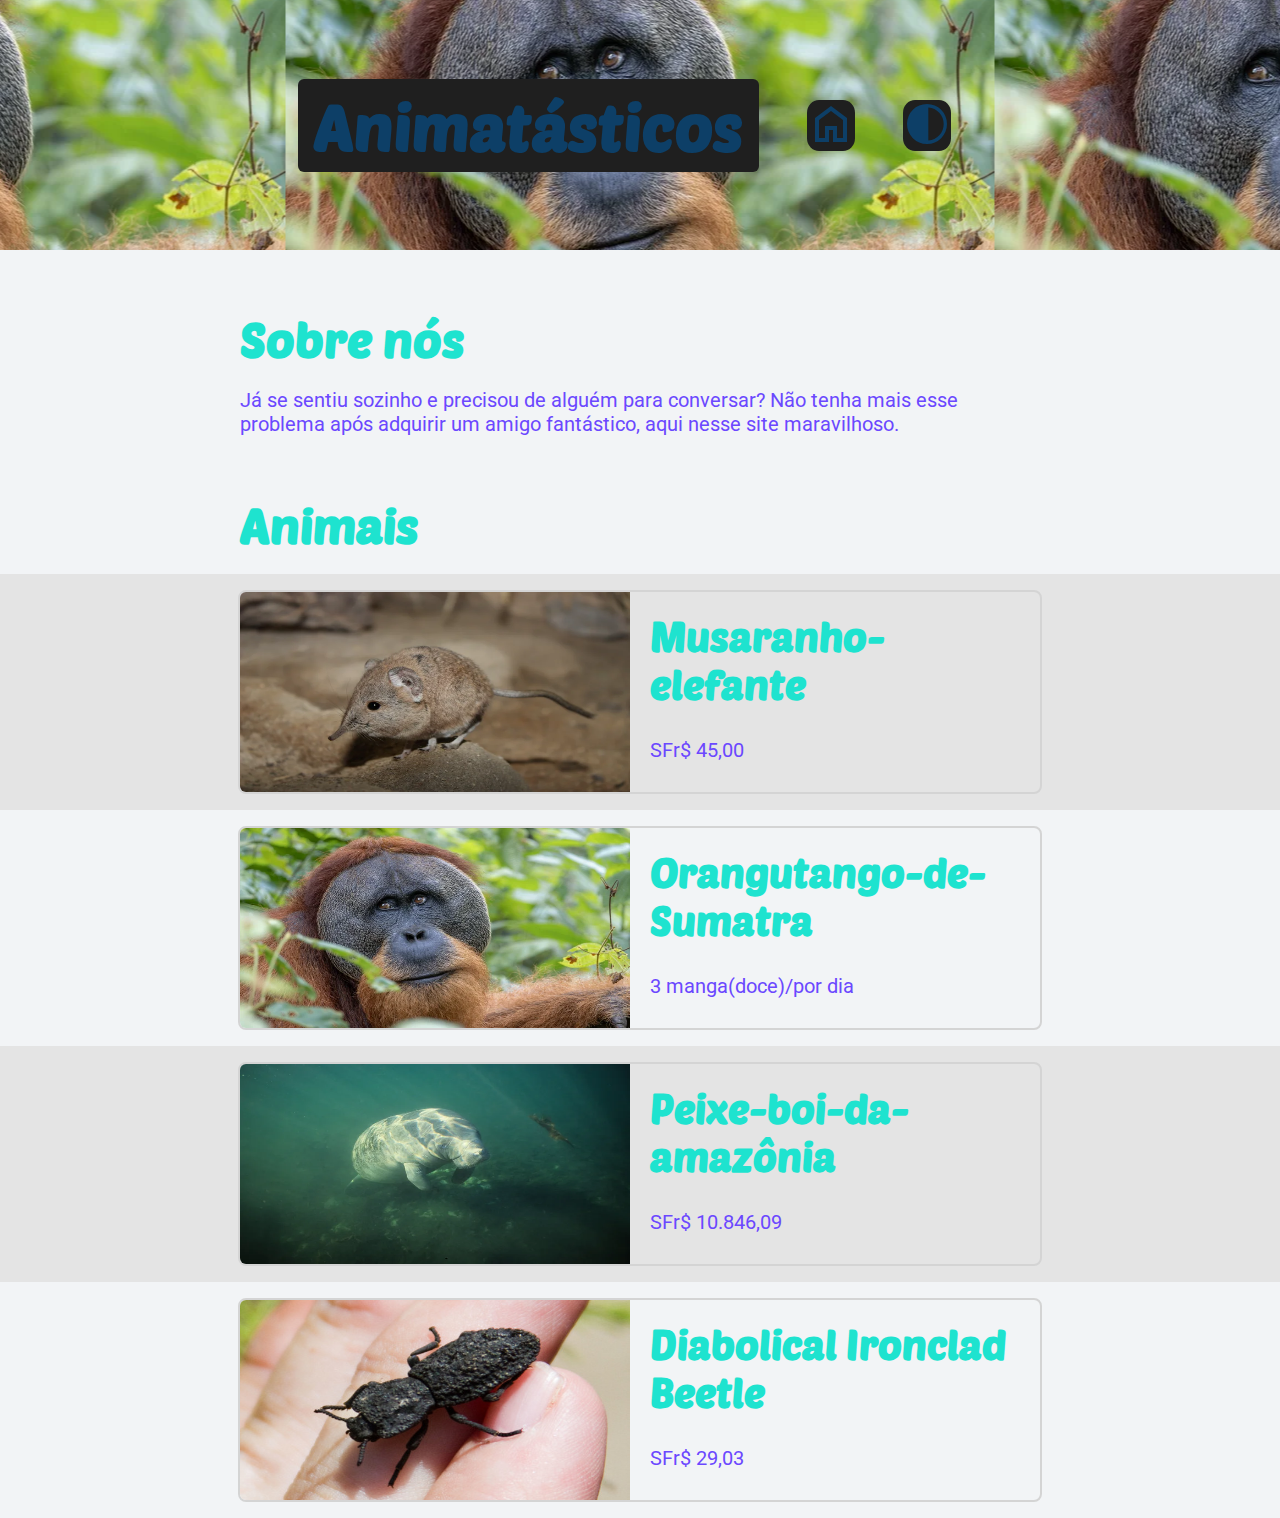
<file: index.html>
<!DOCTYPE html>
<html lang="pt">

<head>
    <meta charset="UTF-8">
    <meta name="viewport" content="width=device-width, initial-scale=1.0">
    <title>Animais Fantásticos</title>
    <link rel="stylesheet" href="./style.css">
    <link rel="preconnect" href="https://fonts.googleapis.com">
    <link rel="preconnect" href="https://fonts.gstatic.com" crossorigin>
    <link href="https://fonts.googleapis.com/css2?family=Poetsen+One&family=Roboto&display=swap" rel="stylesheet">
</head>

<body class="body">
    <header class="header orang">
        <h1 class="header-title">Animatásticos</h1>
        <a class="home" href="../index.html"><img src="../img/home_24dp_FILL0_wght400_GRAD0_opsz24.svg" alt="voltar para home"></a>
        <span class="dark" id='btn'><img src="./contrast_40dp_FILL0_wght400_GRAD0_opsz40.svg" alt=""></span>
    </header>

    <main>
        <div class="intro">
            <h2 class="intro-title">Sobre nós</h2>
            <p class="intro-text">Já se sentiu sozinho e precisou de alguém para conversar? Não tenha mais esse problema após adquirir um amigo fantástico, aqui nesse site maravilhoso.</p>
        </div>
        <div class="content">
            <h2 class="content-title">Animais</h2>
            <ul class="content-list">
                <li class="content-item">
                    <a href="./animais/musaranho.html" class="animal">
                        <div class="animal-img">
                            <img src="./img/musaranho.webp" alt="Musaranho-elefante">
                        </div>
                        <h3 class="animal-title">Musaranho-elefante</h3>
                        <p class="animal-preco">SFr$ 45,00</p>
                    </a>
                </li>
                <li class="content-item">
                    <a href="./animais/orangutango.html" class="animal">
                        <div class="animal-img">
                            <img class="slideshow" src="./img/orangutango.webp" alt="Musaranho-elefante">
                        </div>
                        <h3 class="animal-title">Orangutango-de-Sumatra</h3>
                        <p class="animal-preco">3 manga(doce)/por dia</p>
                    </a>
                </li>
                <li class="content-item">
                    <a href="./animais/peixe-boi.html" class="animal">
                        <div class="animal-img">
                            <img src="./img/peixe-boi.webp" alt="Musaranho-elefante">
                        </div>
                        <h3 class="animal-title">Peixe-boi-da-amazônia</h3>
                        <p class="animal-preco">SFr$ 10.846,09</p>
                    </a>
                </li>
                <li class="content-item">
                    <a href="./animais/beetle.html" class="animal">
                        <div class="animal-img">
                            <img src="./img/beetle.jpg" alt="Musaranho-elefante">
                        </div>
                        <h3 class="animal-title">Diabolical Ironclad Beetle</h3>
                        <p class="animal-preco">SFr$ 29,03</p>
                    </a>
                </li>
            </ul>
        </div>
    </main>
    <script src="./script/script.js"></script>
</body>

</html>
</file>
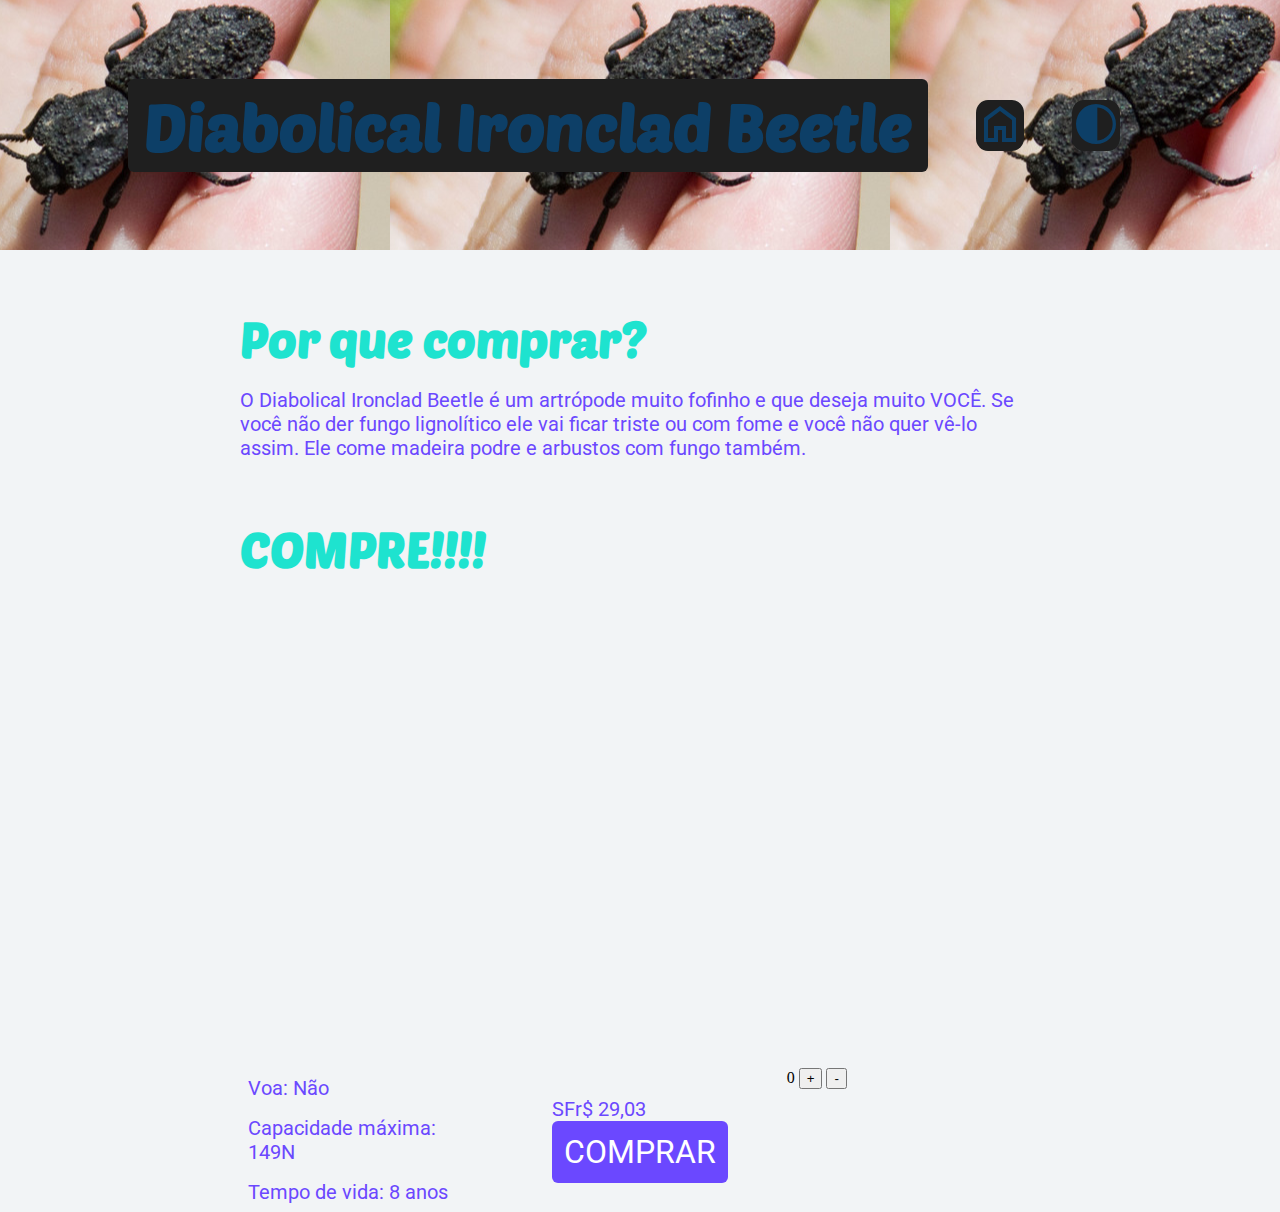
<file: animais/beetle.html>
<!DOCTYPE html>
<html lang="pt">

<head>
    <meta charset="UTF-8">
    <meta name="viewport" content="width=device-width, initial-scale=1.0">
    <title>Diabolical-Ironclad-Beetle - Animais fantásticos</title>
    <link rel="stylesheet" href="../style.css">
    <link rel="preconnect" href="https://fonts.googleapis.com">
    <link rel="preconnect" href="https://fonts.gstatic.com" crossorigin>
    <link href="https://fonts.googleapis.com/css2?family=Poetsen+One&family=Roboto&display=swap" rel="stylesheet">
</head>

<body>
    <header class="header beetle">
        <h1 class="header-title">Diabolical Ironclad Beetle</h1>
        <a class="home" href="../index.html"><img src="../img/home_24dp_FILL0_wght400_GRAD0_opsz24.svg" alt="voltar para home"></a>
        <span class="dark" id='btn'><img src="../contrast_40dp_FILL0_wght400_GRAD0_opsz40.svg" alt=""></span>
    </header>

    <main>
        <div class="porque">
            <h2 class="porque-title">Por que comprar?</h2>
            <p class="porque-text">
                O Diabolical Ironclad Beetle é um artrópode muito fofinho e que deseja muito VOCÊ. Se você não der fungo lignolítico ele vai ficar triste ou com fome e você não quer vê-lo assim. Ele come madeira podre e arbustos com fungo também.
            </p>
        </div>

        <div class="compre">
            <h2 class="compre-title">COMPRE!!!!</h2>
            <div class="compre-content">
                <div class="compre-vid">
                    <iframe width="560" height="315" src="https://www.youtube.com/embed/NS3AqJB5SfU?si=ILhCGCMsQV6Y1rfK" title="YouTube video player" frameborder="0" allow="accelerometer; autoplay; clipboard-write; encrypted-media; gyroscope; picture-in-picture; web-share" referrerpolicy="strict-origin-when-cross-origin" allowfullscreen></iframe>
                </div>
                <ul class="compre-list">
                    <li class="compre-item">
                        <p>Voa: Não</p>
                    </li>
                    <li class="compre-item">
                        <p>Capacidade máxima: 149N</p>
                    </li>
                    <li class="compre-item">
                        <p>Tempo de vida: 8 anos</p>
                    </li>
                </ul>
                <div class="compre-preco">
                    <p class="preco">SFr$ 29,03</p>
                    <a class="btn" href="#">Comprar</a>
                </div>
                <div class="counter">
                    <span id="value">0</span>
                    <button onclick="onIncrement()">+</button>
                    <button onclick="onDecrement()">-</button>
                </div>
            </div>
        </div>
    </main>
    <script src="../script/script.js"></script>

</body>

</html>
</file>
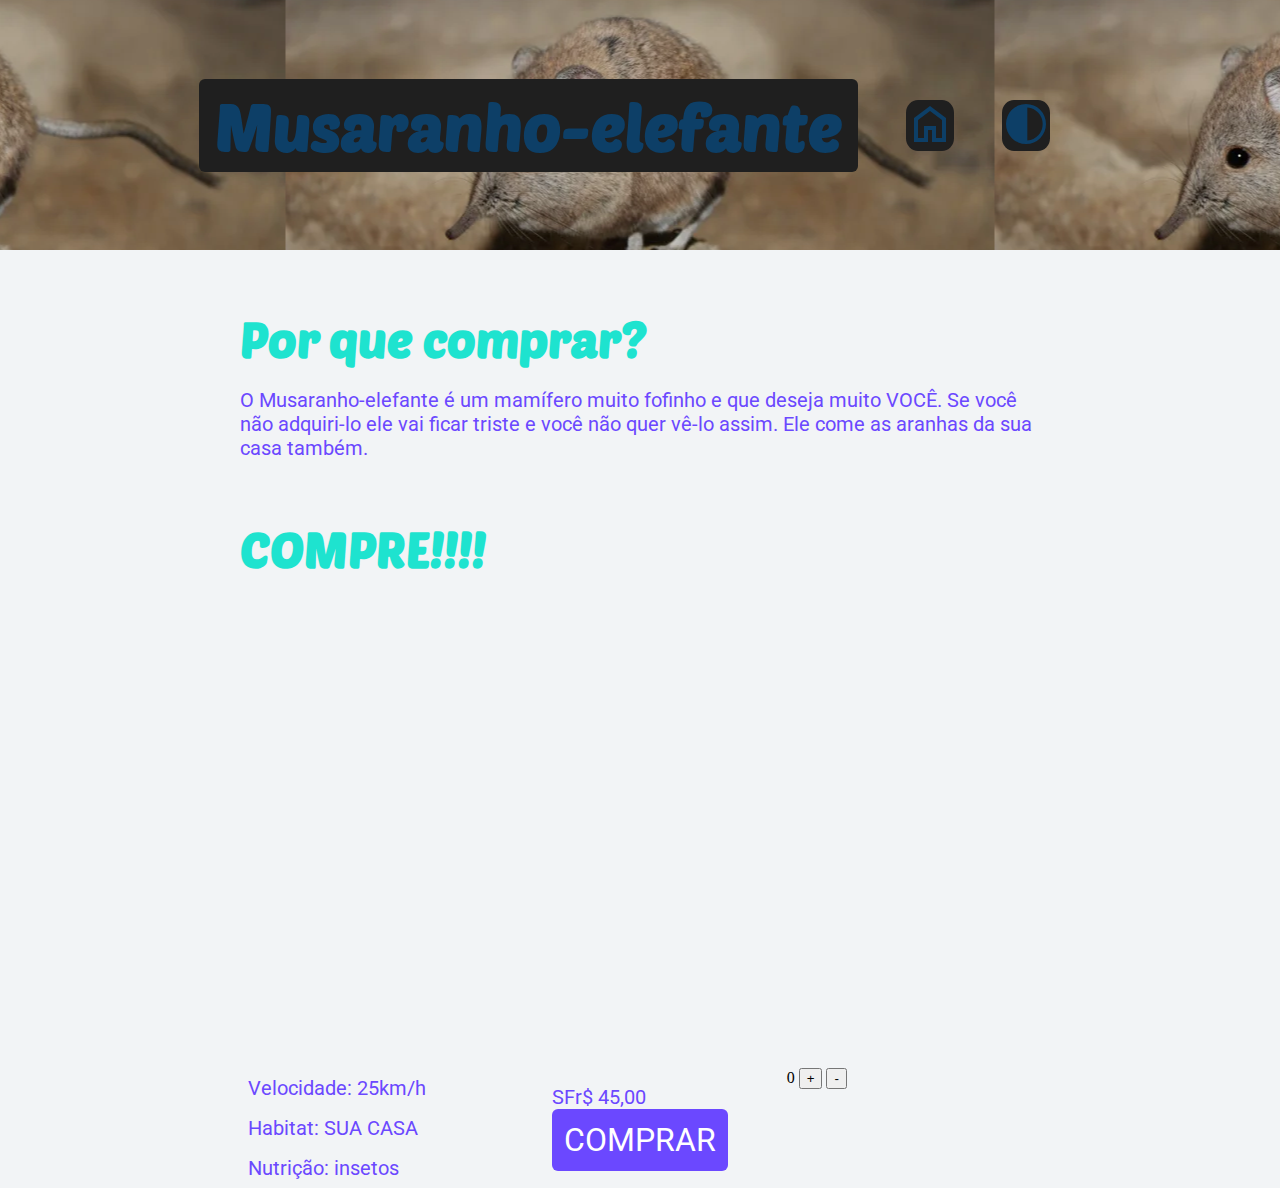
<file: animais/musaranho.html>
<!DOCTYPE html>
<html lang="pt">

<head>
    <meta charset="UTF-8">
    <meta name="viewport" content="width=device-width, initial-scale=1.0">
    <title>Musaranho-elefante - Animais fantásticos</title>
    <link rel="stylesheet" href="../style.css">
    <link rel="preconnect" href="https://fonts.googleapis.com">
    <link rel="preconnect" href="https://fonts.gstatic.com" crossorigin>
    <link href="https://fonts.googleapis.com/css2?family=Poetsen+One&family=Roboto&display=swap" rel="stylesheet">
</head>

<body>
    <header class="header musa">
        <h1 class="header-title">Musaranho-elefante</h1>
        <a class="home" href="../index.html"><img src="../img/home_24dp_FILL0_wght400_GRAD0_opsz24.svg" alt="voltar para home"></a>
        <span class="dark" id='btn'><img src="../contrast_40dp_FILL0_wght400_GRAD0_opsz40.svg" alt=""></span>
    </header>

    <main>
        <div class="porque">
            <h2 class="porque-title">Por que comprar?</h2>
            <p class="porque-text">
                O Musaranho-elefante é um mamífero muito fofinho e que deseja muito VOCÊ. Se você não adquiri-lo ele vai ficar triste e você não quer vê-lo assim. Ele come as aranhas da sua casa também.
            </p>
        </div>

        <div class="compre">
            <h2 class="compre-title">COMPRE!!!!</h2>
            <div class="compre-content">
                <div class="compre-vid">
                    <iframe width="560" height="315" src="https://www.youtube.com/embed/0FEYNBuEUUM?si=2qGO89aDcGKsv2KQ" title="YouTube video player" frameborder="0" allow="accelerometer; autoplay; clipboard-write; encrypted-media; gyroscope; picture-in-picture; web-share" referrerpolicy="strict-origin-when-cross-origin" allowfullscreen></iframe>
                </div>
                <ul class="compre-list">
                    <li class="compre-item">
                        <p>Velocidade: 25km/h</p>
                    </li>
                    <li class="compre-item">
                        <p>Habitat: SUA CASA</p>
                    </li>
                    <li class="compre-item">
                        <p>Nutrição: insetos</p>
                    </li>
                </ul>
                <div class="compre-preco">
                    <p class="preco">SFr$ 45,00</p>
                    <a class="btn" href="#">Comprar</a>
                </div>
                <div class="counter">
                    <span id="value">0</span>
                    <button onclick="onIncrement()">+</button>
                    <button onclick="onDecrement()">-</button>
                </div>
            </div>
        </div>
    </main>
    <script src="../script/script.js"></script>

</body>

</html>
</file>
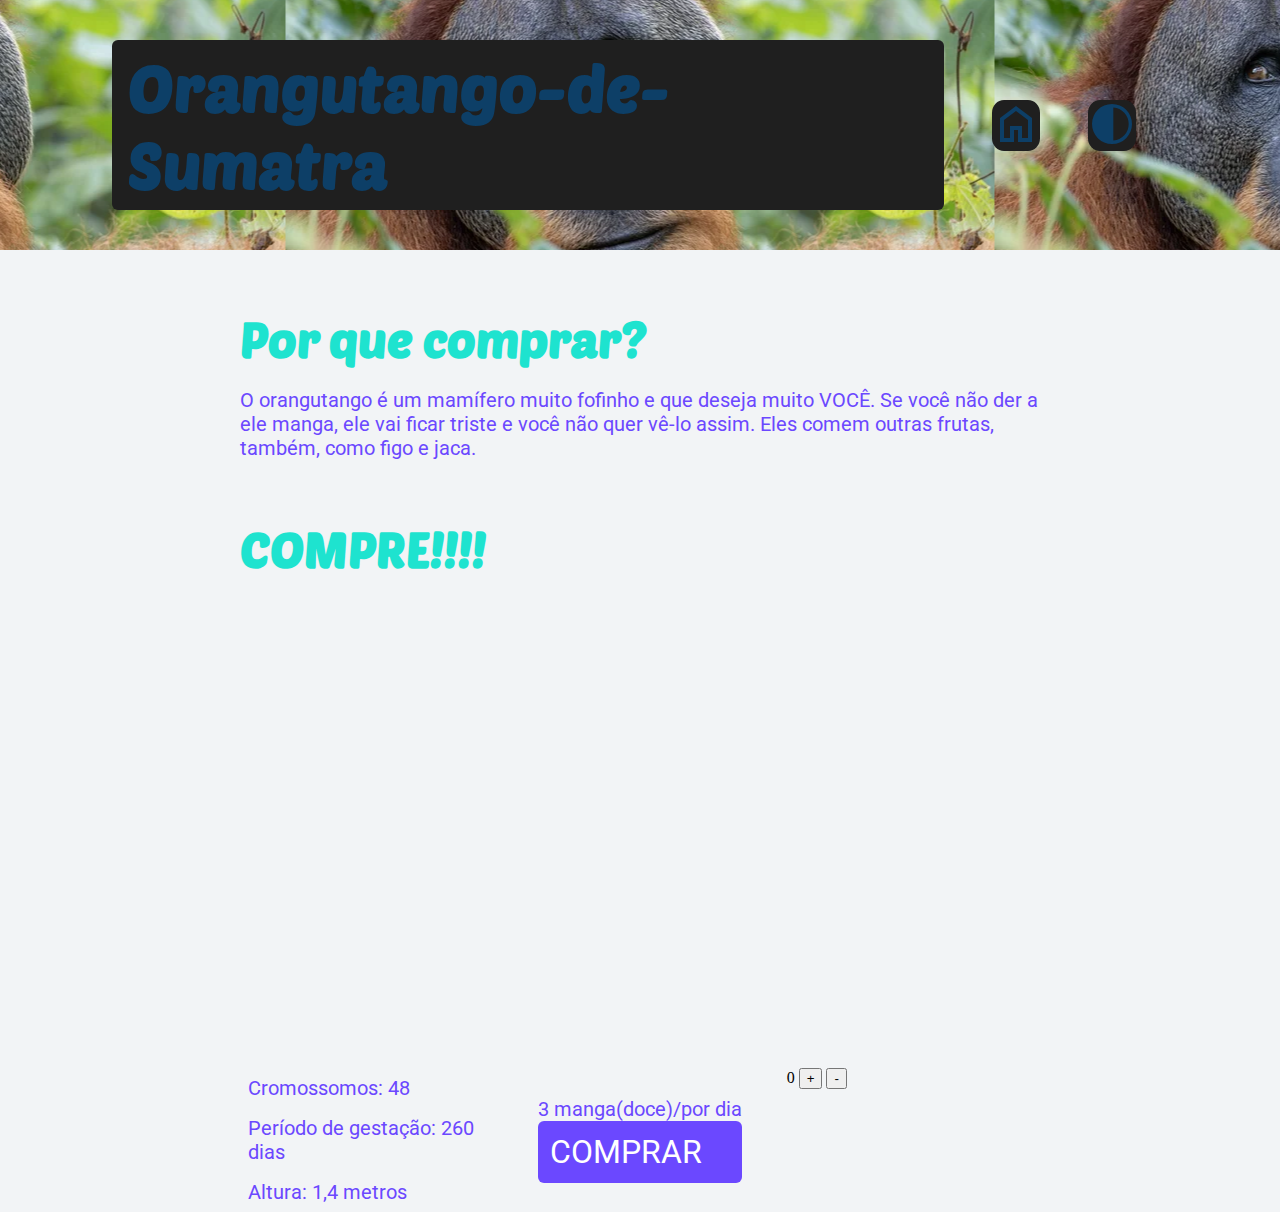
<file: animais/orangutango.html>
<!DOCTYPE html>
<html lang="pt">

<head>
    <meta charset="UTF-8">
    <meta name="viewport" content="width=device-width, initial-scale=1.0">
    <title>Orangutango-de-Sumatra - Animais fantásticos</title>
    <link rel="stylesheet" href="../style.css">
    <link rel="preconnect" href="https://fonts.googleapis.com">
    <link rel="preconnect" href="https://fonts.gstatic.com" crossorigin>
    <link href="https://fonts.googleapis.com/css2?family=Poetsen+One&family=Roboto&display=swap" rel="stylesheet">
</head>

<body>
    <header class="header orang">
        <h1 class="header-title">Orangutango-de-Sumatra</h1>
        <a class="home" href="../index.html"><img src="../img/home_24dp_FILL0_wght400_GRAD0_opsz24.svg" alt="voltar para home"></a>
        <span class="dark" id='btn'><img src="../contrast_40dp_FILL0_wght400_GRAD0_opsz40.svg" alt=""></span>
    </header>

    <main>
        <div class="porque">
            <h2 class="porque-title">Por que comprar?</h2>
            <p class="porque-text">
                O orangutango é um mamífero muito fofinho e que deseja muito VOCÊ. Se você não der a ele manga, ele vai ficar triste e você não quer vê-lo assim. Eles comem outras frutas, também, como figo e jaca.
            </p>
        </div>

        <div class="compre">
            <h2 class="compre-title">COMPRE!!!!</h2>
            <div class="compre-content">
                <div class="compre-vid">
                    <iframe width="560" height="315" src="https://www.youtube.com/embed/DVoVjqGyDJU?si=YUICDRInkjQ24vuV" title="YouTube video player" frameborder="0" allow="accelerometer; autoplay; clipboard-write; encrypted-media; gyroscope; picture-in-picture; web-share" referrerpolicy="strict-origin-when-cross-origin" allowfullscreen></iframe>
                </div>
                <ul class="compre-list">
                    <li class="compre-item">
                        <p>Cromossomos: 48</p>
                    </li>
                    <li class="compre-item">
                        <p>Período de gestação: 260 dias</p>
                    </li>
                    <li class="compre-item">
                        <p>Altura: 1,4 metros</p>
                    </li>
                </ul>
                <div class="compre-preco">
                    <p class="preco">3 manga(doce)/por dia</p>
                    <a class="btn" href="#">Comprar</a>
                </div>
                <div class="counter">
                    <span id="value">0</span>
                    <button onclick="onIncrement()">+</button>
                    <button onclick="onDecrement()">-</button>
                </div>
            </div>
        </div>
    </main>
    <script src="../script/script.js"></script>

</body>

</html>
</file>
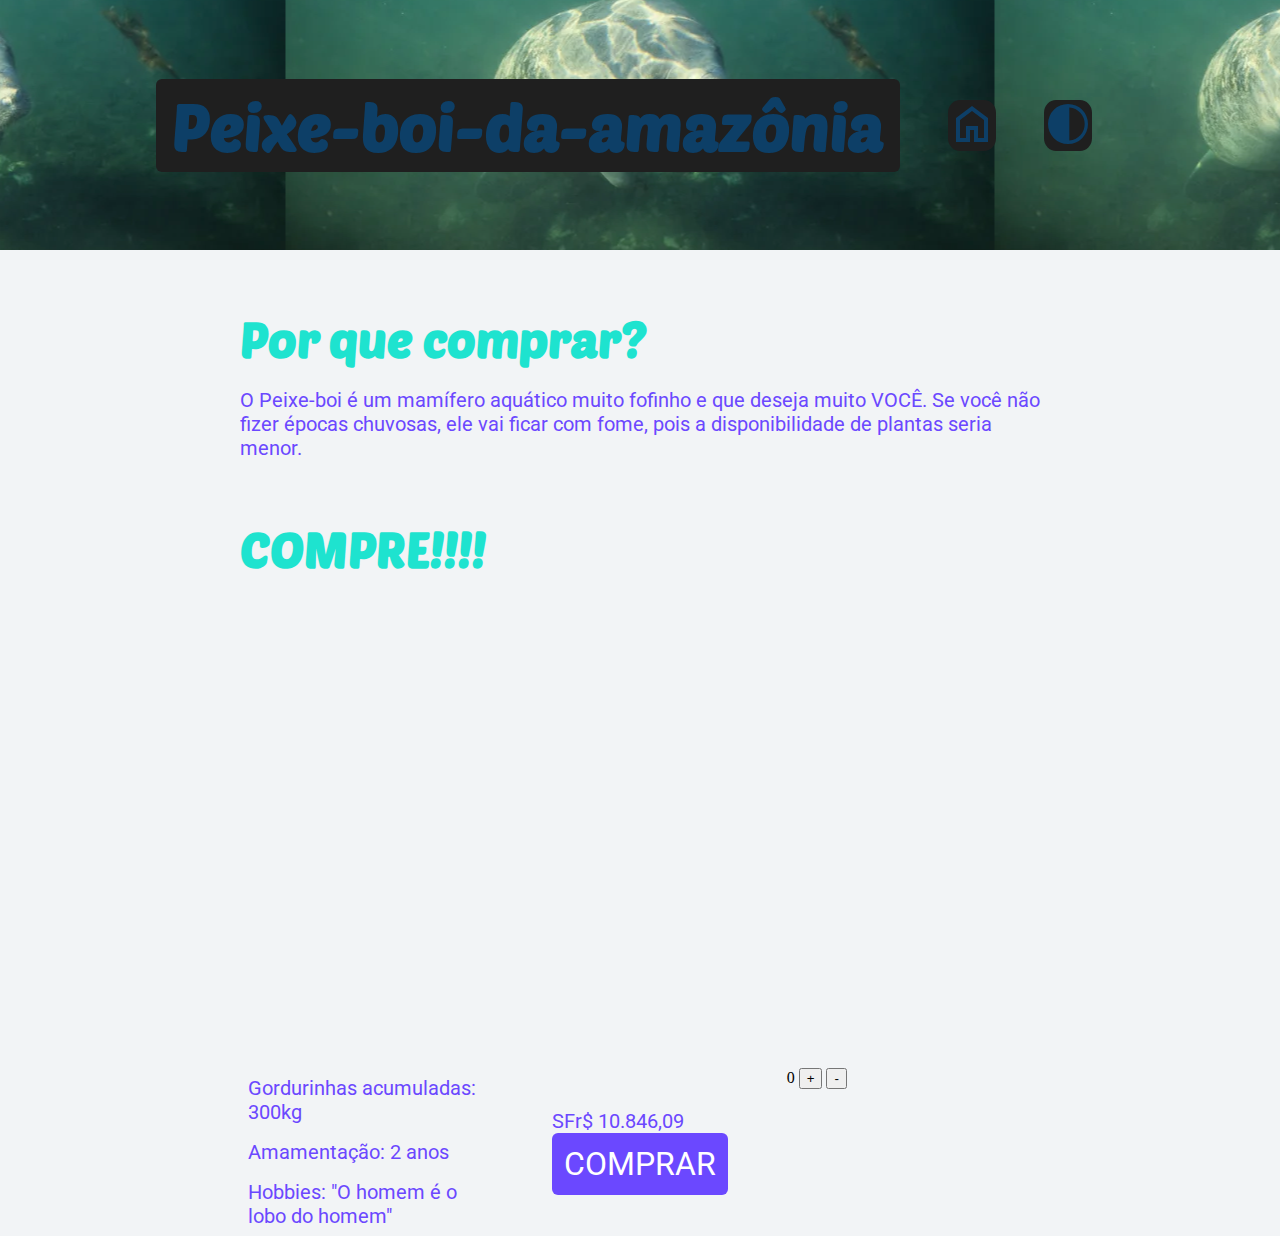
<file: animais/peixe-boi.html>
<!DOCTYPE html>
<html lang="pt">

<head>
    <meta charset="UTF-8">
    <meta name="viewport" content="width=device-width, initial-scale=1.0">
    <title>Peixe-boi - Animais fantásticos</title>
    <link rel="stylesheet" href="../style.css">
    <link rel="preconnect" href="https://fonts.googleapis.com">
    <link rel="preconnect" href="https://fonts.gstatic.com" crossorigin>
    <link href="https://fonts.googleapis.com/css2?family=Poetsen+One&family=Roboto&display=swap" rel="stylesheet">
</head>

<body>
    <header class="header boi">
        <h1 class="header-title">Peixe-boi-da-amazônia</h1>
        <a class="home" href="../index.html"><img src="../img/home_24dp_FILL0_wght400_GRAD0_opsz24.svg" alt="voltar para home"></a>
        <span class="dark" id='btn'><img src="../contrast_40dp_FILL0_wght400_GRAD0_opsz40.svg" alt=""></span>
    </header>

    <main>
        <div class="porque">
            <h2 class="porque-title">Por que comprar?</h2>
            <p class="porque-text">
                O Peixe-boi é um mamífero aquático muito fofinho e que deseja muito VOCÊ. Se você não fizer épocas chuvosas, ele vai ficar com fome, pois a disponibilidade de plantas seria menor.
            </p>
        </div>

        <div class="compre">
            <h2 class="compre-title">COMPRE!!!!</h2>
            <div class="compre-content">
                <div class="compre-vid">
                    <iframe width="560" height="315" src="https://www.youtube.com/embed/BGwgy2eewz4?si=ExZmTObyLAOC7Cxr" title="YouTube video player" frameborder="0" allow="accelerometer; autoplay; clipboard-write; encrypted-media; gyroscope; picture-in-picture; web-share" referrerpolicy="strict-origin-when-cross-origin" allowfullscreen></iframe>
                </div>
                <ul class="compre-list">
                    <li class="compre-item">
                        <p>Gordurinhas acumuladas: 300kg</p>
                    </li>
                    <li class="compre-item">
                        <p>Amamentação: 2 anos</p>
                    </li>
                    <li class="compre-item">
                        <p>Hobbies: "O homem é o lobo do homem"</p>
                    </li>
                </ul>
                <div class="compre-preco">
                    <p class="preco">SFr$ 10.846,09</p>
                    <a class="btn" href="#">Comprar</a>
                </div>
                <div class="counter">
                    <span id="value">0</span>
                    <button onclick="onIncrement()">+</button>
                    <button onclick="onDecrement()">-</button>
                </div>
            </div>
        </div>
    </main>
    <script src="../script/script.js"></script>

</body>

</html>
</file>
<file: style.css>
body {
  background-color: #f2f4f6;
}

.escuro {
  background-color: #1f1f1f;
}

img, iframe {
  width: 100%;
  height: 100%;
}

h1,
p,
h2,
ul,
li,
a,
span,
div,
h3,
img,
body {
  margin: 0;
  padding: 0;
}

a {
  text-decoration: none;
}

h2,
h3 {
  font-family: "Poetsen One", sans-serif;
  color: #1ee3cf;
}

p {
  font-family: "Roboto", sans-serif;
  color: #6b48ff;
  font-size: 1.25rem;
}

.header {
  height: 250px;
  font-family: "Poetsen One", sans-serif;
  display: flex;
  align-items: center;
  justify-content: center;
  gap: 16px;
}

.home {
  width: 3rem;
  margin: 32px;
  background-color: #1f1f1f;
  border-radius: 25%;
}

.dark {
  width: 3rem;
  margin: 32px;
  margin-left: 0px;
  background-color: #1f1f1f;
  border-radius: 25%;
}

.musa {
  background: url(./img/musaranho.webp) center;
}

.boi {
  background: url(./img/peixe-boi.webp) center;
}

.orang {
  background: url(./img/orangutango.webp) center;
}

.beetle {
  background: url(./img/beetle.jpg) center;
}

.header-title {
  border-radius: 6px;
  padding: 8px 16px;
  background-color: #1f1f1f;
  max-width: 800px;
  font-size: 4rem;
  color: #0d3f67;
}

.intro-title,
.porque-title {
  font-size: 3rem;
  max-width: 800px;
  margin: 60px auto 20px auto;
  margin-bottom: 20px;
}

.intro-text,
.porque-text {
  max-width: 800px;
  margin: 20px auto 60px auto;
}

.content-title,
.compre-title {
  font-size: 3rem;
  max-width: 800px;
  margin: 0px auto 20px auto;
}

.content-list,
.compre-list {
  list-style: none;
}

.content-item {
  padding: 16px;
}

.content-item:nth-child(odd) {
  background-color: #e4e4e4;
}

.animal {
  max-width: 800px;
  margin: 0 auto;
  display: grid;
  grid-template-columns: 1fr 1fr;
  gap: 0 20px;
  border-radius: 8px;
  border: 2px solid #d4d4d4;
}

.animal:hover {
  border: 2px solid #1f1f1f;
}

.animal-img {
  grid-row: span 2;
  height: 200px;
}

.animal-img img {
  border-radius: 6px 0 0 6px;
}

.animal-title {
  padding-top: 20px;
  font-size: 2.5rem;
}

.compre-content {
  max-width: 800px;
  margin: 0 auto;
  display: grid;
  grid-template-columns: 1fr 1fr 1fr;
  gap: 20px;
  align-content: center;
}

.compre-vid {
  grid-column: span 3;
  height: 450px;
}

.compre-item {
  padding: 8px;
}

.compre-preco {
  align-self: center;
  justify-self: center;
}

.btn {
  display: block;
  text-transform: uppercase;
  background-color: #6b48ff;
  font-family: "Roboto", sans-serif;
  color: white;
  font-size: 2rem;
  padding: 12px;
  border-radius: 6px;
}
</file>
